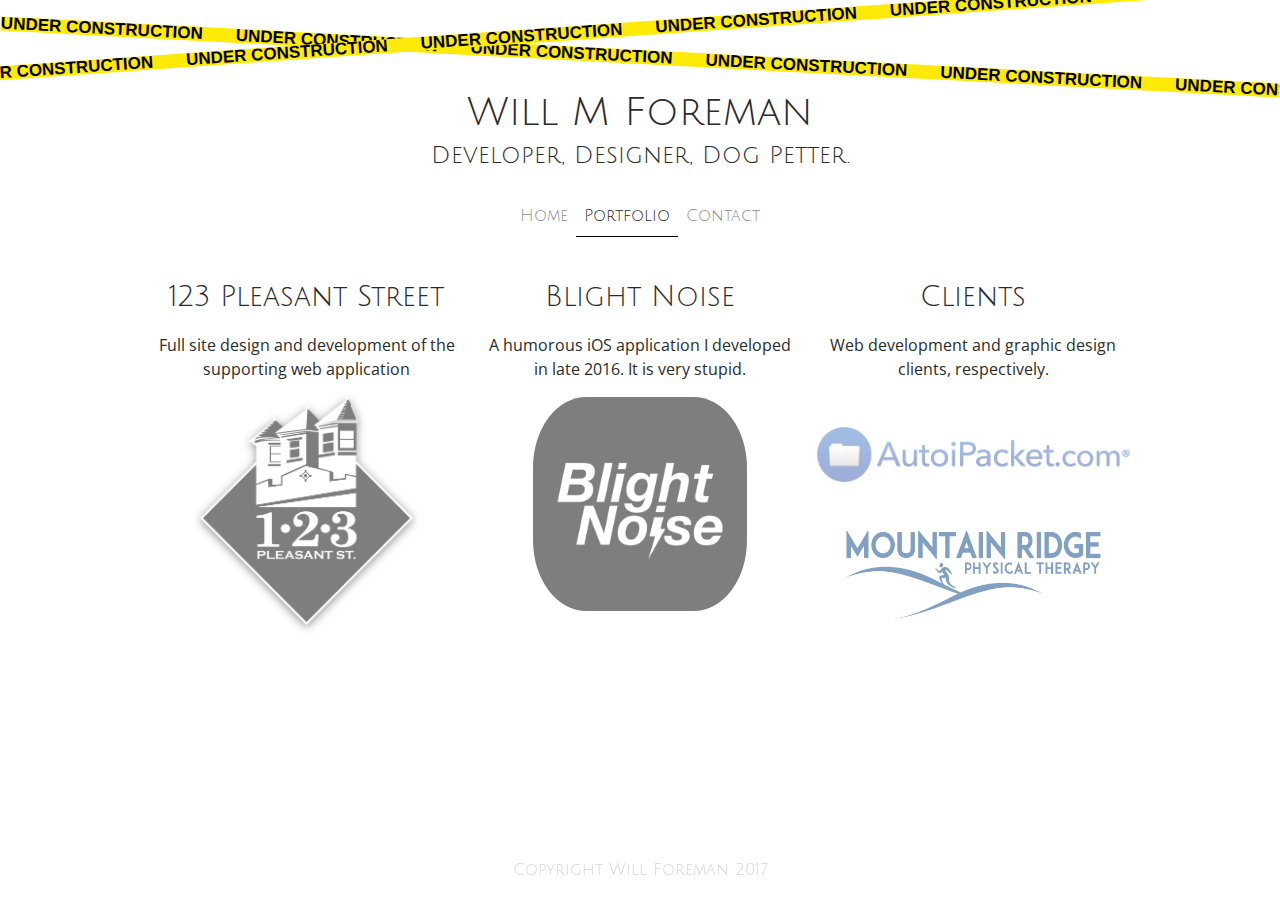
<file: clients.html>
<!doctype html>
<html class="no-js" lang="en">
<head>
	<meta charset="utf-8">
	<meta http-equiv="x-ua-compatible" content="ie=edge">
	<title>Will Foreman - Personal</title>
	<meta name="description" content="The personal web portfolio of Will Foreman">
	<meta name="viewport" content="width=device-width, initial-scale=1">

	<!-- Place favicon.ico and apple-touch-icon.png in the root directory -->
	<link rel="apple-touch-icon" href="apple-touch-icon.png">

	<link rel="stylesheet" href="css/tether.min.css">
	<link rel="stylesheet" href="css/bootstrap.min.css">
	<link rel="stylesheet" href="css/main.css">
</head>
<body>
	<!--[if lt IE 8]><p class="browserupgrade">You are using an <strong>outdated</strong> browser. Please <a href="http://browsehappy.com/">upgrade your browser</a> to improve your experience.</p><![endif]-->

<div class="container-fluid" id="cont-header">
<h1>W<span id="name-i">i</span>ll M F<span id="name-o">o</span>r<span id="name-e">e</span>man</h1>
<h4><span id="title-d">D</span>eveloper, Designer, <span id="title-d-two">D</span><span id="title-o">o</span>g Petter.</h4>


<nav class="navbar navbar-toggleable-sm navbar-light">
  <button class="navbar-toggler" type="button" data-toggle="collapse" data-target="#navbarNav" aria-controls="navbarNav" aria-expanded="false" aria-label="Toggle navigation">
    <span class="navbar-toggler-icon"></span>
  </button>
  <div class="collapse navbar-collapse" id="navbarNav">
    <ul class="navbar-nav mx-auto">
      <li class="nav-item">
        <a class="nav-link" href="index.html">Home <span class="sr-only">(current)</span></a>
      </li>
      <li class="nav-item active">
        <a class="nav-link" href="clients.html">Portfolio</a>
      </li>
      <li class="nav-item">
        <a class="nav-link" href="contact.html">Contact</a>
      </li>
    </ul>
  </div>
</nav>

<div class="caution-tape" id="tape-one"><span>UNDER CONSTRUCTION &nbsp&nbsp&nbsp&nbsp&nbsp
                                UNDER CONSTRUCTION &nbsp&nbsp&nbsp&nbsp&nbsp
                                UNDER CONSTRUCTION &nbsp&nbsp&nbsp&nbsp&nbsp
                                UNDER CONSTRUCTION &nbsp&nbsp&nbsp&nbsp&nbsp
                                UNDER CONSTRUCTION &nbsp&nbsp&nbsp&nbsp&nbsp
                                UNDER CONSTRUCTION &nbsp&nbsp&nbsp&nbsp&nbsp
                                UNDER CONSTRUCTION &nbsp&nbsp&nbsp&nbsp&nbsp
                                UNDER CONSTRUCTION &nbsp&nbsp&nbsp&nbsp&nbsp
                                UNDER CONSTRUCTION &nbsp&nbsp&nbsp&nbsp&nbsp </span></div>
<div class="caution-tape" id="tape-two"><span>UNDER CONSTRUCTION &nbsp&nbsp&nbsp&nbsp&nbsp
                                UNDER CONSTRUCTION &nbsp&nbsp&nbsp&nbsp&nbsp
                                UNDER CONSTRUCTION &nbsp&nbsp&nbsp&nbsp&nbsp
                                UNDER CONSTRUCTION &nbsp&nbsp&nbsp&nbsp&nbsp
                                UNDER CONSTRUCTION &nbsp&nbsp&nbsp&nbsp&nbsp
                                UNDER CONSTRUCTION &nbsp&nbsp&nbsp&nbsp&nbsp
                                UNDER CONSTRUCTION &nbsp&nbsp&nbsp&nbsp&nbsp
                                UNDER CONSTRUCTION &nbsp&nbsp&nbsp&nbsp&nbsp
                                UNDER CONSTRUCTION &nbsp&nbsp&nbsp&nbsp&nbsp </span></div>
</div>


<div class="container" id="cont-body">
	<div class="row">
  	<div class="col-xs-12 col-md-4 client-box">
      <h3> 123 Pleasant Street </h3>
      <p> Full site design and development of the supporting web application </p>
      <a href="http://www.123pleasantstreet.com"><img src="images/123logo.png" class="client-img" id="pstreet-logo"></a>
  	</div>
    <div class="col-xs-12 col-md-4 client-box">
      <h3>Blight Noise</h3>
      <p> A humorous iOS application I developed in late 2016. It is very stupid. </p>
      <a href="https://itunes.apple.com/us/app/blight-noise/id1147921400?mt=8"><img src="images/blightnoiselogo.png" class="client-img" id="blight-logo"></a>
    </div>

    <div class="col-xs-12 col-md-4 client-box">
      <h3>Clients</h3>
      <p>Web development and graphic design clients, respectively.</p>
      <a href="http://www.autoipacket.com"><img src="images/ipacketlogo.png" class="client-img" id="ipacket-logo"></a>
      <a href="http://www.mountainridgept.com"><img src="images/mridgelogo.png" class="client-img" id="mridge-logo"></a>
    </div>

    <div class="col-xs-12 col-md-4 client-box">
    </div>
	</div>
</div>


<footer class="footer">
  <div class="container">
    <span>Copyright Will Foreman 2017</span>
  </div>
</footer>

	<script type="text/javascript" src="js/jquery.min.js"></script>
	<script type="text/javascript" src="js/tether.min.js"></script>
	<script type="text/javascript" src="js/bootstrap.min.js"></script>
  <script type="text/javascript" src="js/velocity.min.js"></script>
  <script type="text/javascript" src="js/custom-min.js"></script>


</body>
</html>
</file>
<file: css/main.css>
@import url("https://fonts.googleapis.com/css?family=Julius+Sans+One|Open+Sans");
body {
  font-family: 'Julius Sans One', sans-serif;
  margin-bottom: 60px; }
  body p {
    font-family: Open Sans; }

@media (min-width: 1px) and (max-width: 347px) {
  h1 {
    font-size: 2rem !important; } }

@media (max-width: 415px) {
  h4 {
    font-size: 1.25rem !important; } }

@media (min-width: 1px) and (max-width: 767px) {
  #tape-one {
    margin-top: 20px;
    transform: rotate(-3deg); }
  #tape-two {
    display: none; } }

@media (min-width: 769px) {
  .mail-contact {
    font-size: 50px !important; }
  #tape-one {
    margin-top: 50px;
    transform: rotate(3deg); }
  #tape-two {
    margin-top: 25px;
    transform: translateX(-50px) rotate(-4deg); } }

.navbar {
  margin-top: 20px; }

.navbar-nav .active {
  border-bottom: 1px black solid; }

#cont-header {
  background-color: white;
  padding-top: 10vh;
  padding-bottom: 3vh;
  text-align: center;
  padding-left: 0;
  padding-right: 0; }

#cont-body {
  text-align: center;
  background-color: transparent;
  max-width: 1000px; }

.e-mail:before {
  content: attr(data-website) "@" attr(data-user);
  unicode-bidi: bidi-override;
  direction: rtl; }

.mail-contact {
  text-align: center;
  font-size: 20px; }

.caution-tape {
  position: absolute;
  left: 0;
  right: 0;
  top: 0;
  background-color: #FEEA09;
  font-family: sans-serif;
  font-weight: 900;
  width: 100%;
  color: black;
  font-size: 17px;
  line-height: 14px;
  white-space: nowrap;
  overflow: hidden; }

.client-img {
  max-width: 100%;
  opacity: 0.5;
  transition: opacity .5s ease-out;
  -moz-transition: opacity .5s ease-out;
  -webkit-transition: opacity .5s ease-out;
  -o-transition: opacity .5s ease-out; }
  .client-img:hover {
    opacity: 1; }

#pstreet-logo, #blight-logo {
  padding-left: 50px;
  padding-right: 50px; }

.client-box {
  padding: 10px; }
  .client-box h3 {
    margin-bottom: 20px; }

#name-e, #name-o, #name-i, #title-d, #title-o, #title-d-two {
  display: inline-block;
  z-index: 1000; }

#blight-logo {
  border-radius: 33%; }

.linkedin-icon {
  text-align: center;
}

#pstreet-logo {
  -webkit-filter: drop-shadow(0px 2px 5px #222);
  filter: drop-shadow(0px 2px 5px #222); }

#ipacket-logo {
  margin-top: 30px;
  margin-bottom: 30px; }

#self-img {
  max-width: 100%;
  max-height: 400px;
  border-radius: 100%; }

#flying {
  width: 100%;
  height: 100%;
  position: absolute;
  top: 0;
  left: 0; }
  #flying span {
    position: absolute;
    left: -100px; }

.navbar-toggler {
  align-self: flex-end; }

html {
  position: relative;
  min-height: 100%; }

.footer {
  position: absolute;
  text-align: center;
  bottom: 0;
  width: 100%;
  opacity: 0.2;
  /* Set the fixed height of the footer here */
  height: 60px;
  line-height: 60px;
  /* Vertically center the text there */
  background-color: transparent; }
</file>
